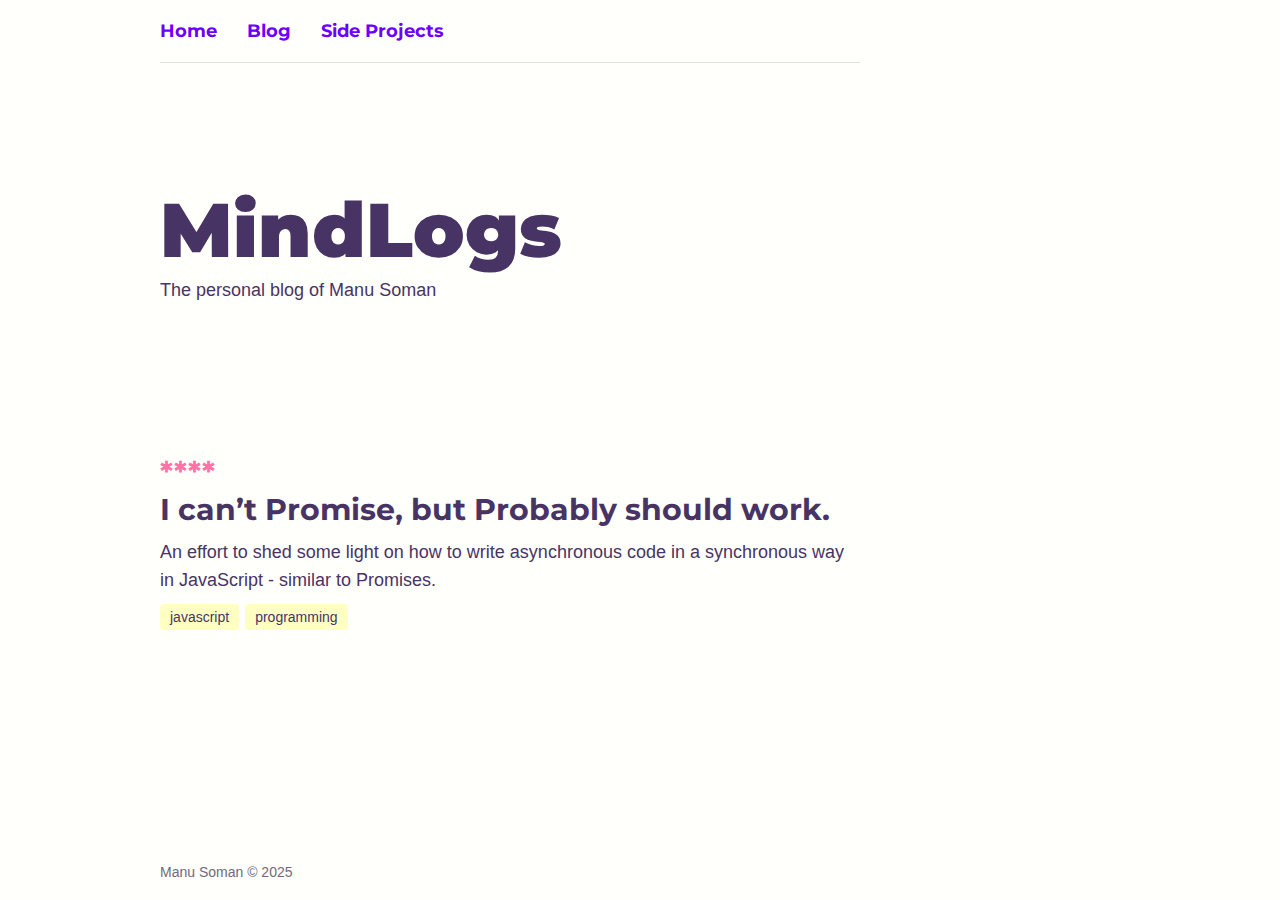
<file: index.html>
<!DOCTYPE html>
<html lang="en">
<head>
    <meta charset="UTF-8">
    <meta name="viewport" content="width=device-width, initial-scale=1">
    <title>MindLogs</title>
    <link rel="shortcut icon" type="image/x-icon" href="res/favicon.svg" />
    <link rel="stylesheet" href="styles/common.css">
    <link rel="stylesheet" href="styles/index.css">
    <link rel="preconnect" href="https://fonts.gstatic.com">
    <link href="https://fonts.googleapis.com/css2?family=Montserrat:wght@700;900&display=swap" rel="stylesheet"> 
</head>
<body>

<header>
    <div class="main_frame">
        <ul id="topNav" class="no_bullet horizontal">
            <li>
                <a href="https://manusoman.github.io" class="textLink">Home</a>
            </li><li>
                <a href="https://manusoman.github.io/MindLogs" class="textLink">Blog</a>
            </li><li>
                <a href="https://manusoman.github.io/projects" class="textLink">Side Projects</a>
            </li>
        </ul>

        <h1>MindLogs</h1>
        <p>The personal blog of Manu Soman</p>
    </div>
</header>

<main>
    <div class="main_frame">
        <ul class="no_bullet" id="articles">
            <li>
                <a class="noDefaults" href="I-cant-Promise-but-Probably-should-work">
                    <h2>I can’t Promise, but Probably should work.</h2>
                    <p>An effort to shed some light on how to write asynchronous code in a synchronous way in JavaScript - similar to Promises.</p>
                    <ul class="no_bullet horizontal tags">
                        <li>javascript</li><li>programming</li>
                    </ul>
                </a>
            </li>
        </ul>
    </div>
</main>

<footer>
    <div class="main_frame">
        <span id="copyright"></span>
    </div>
</footer>

<script src="src/index.js"></script>
</body>
</html>
</file>
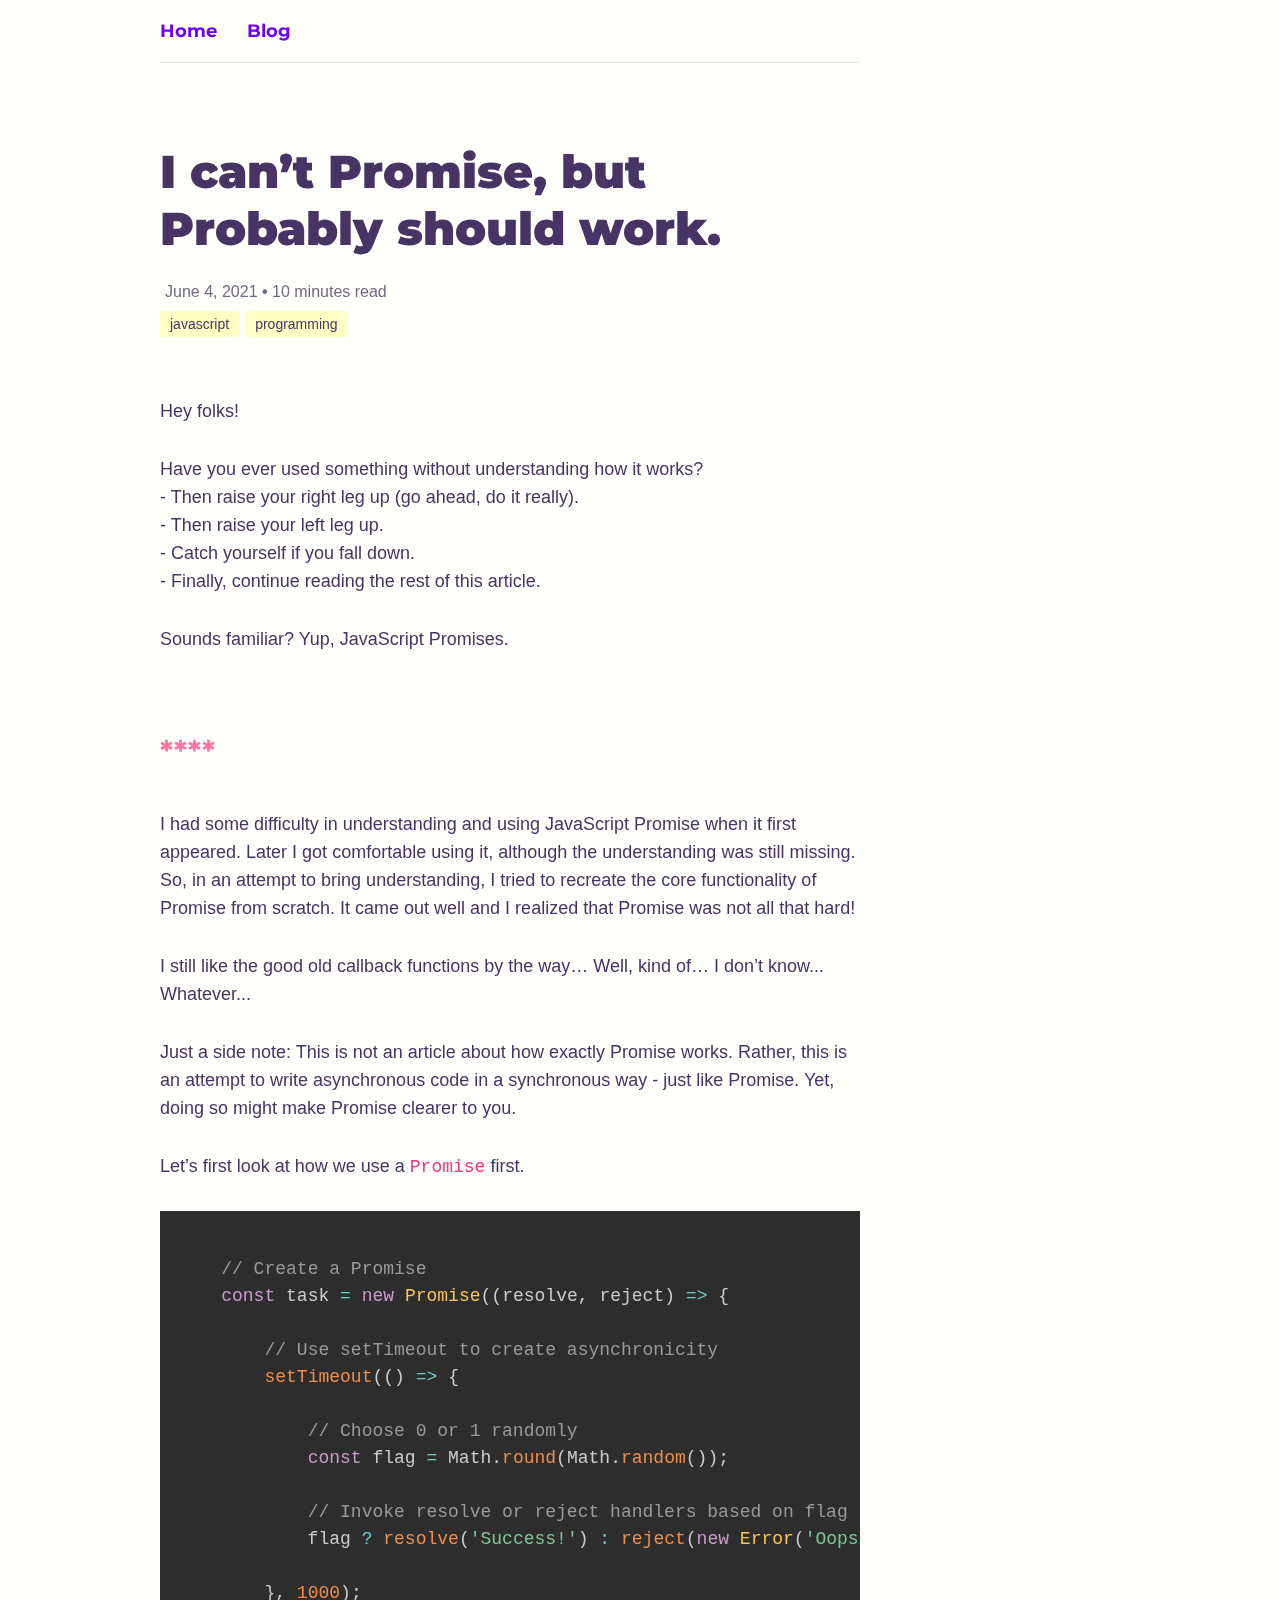
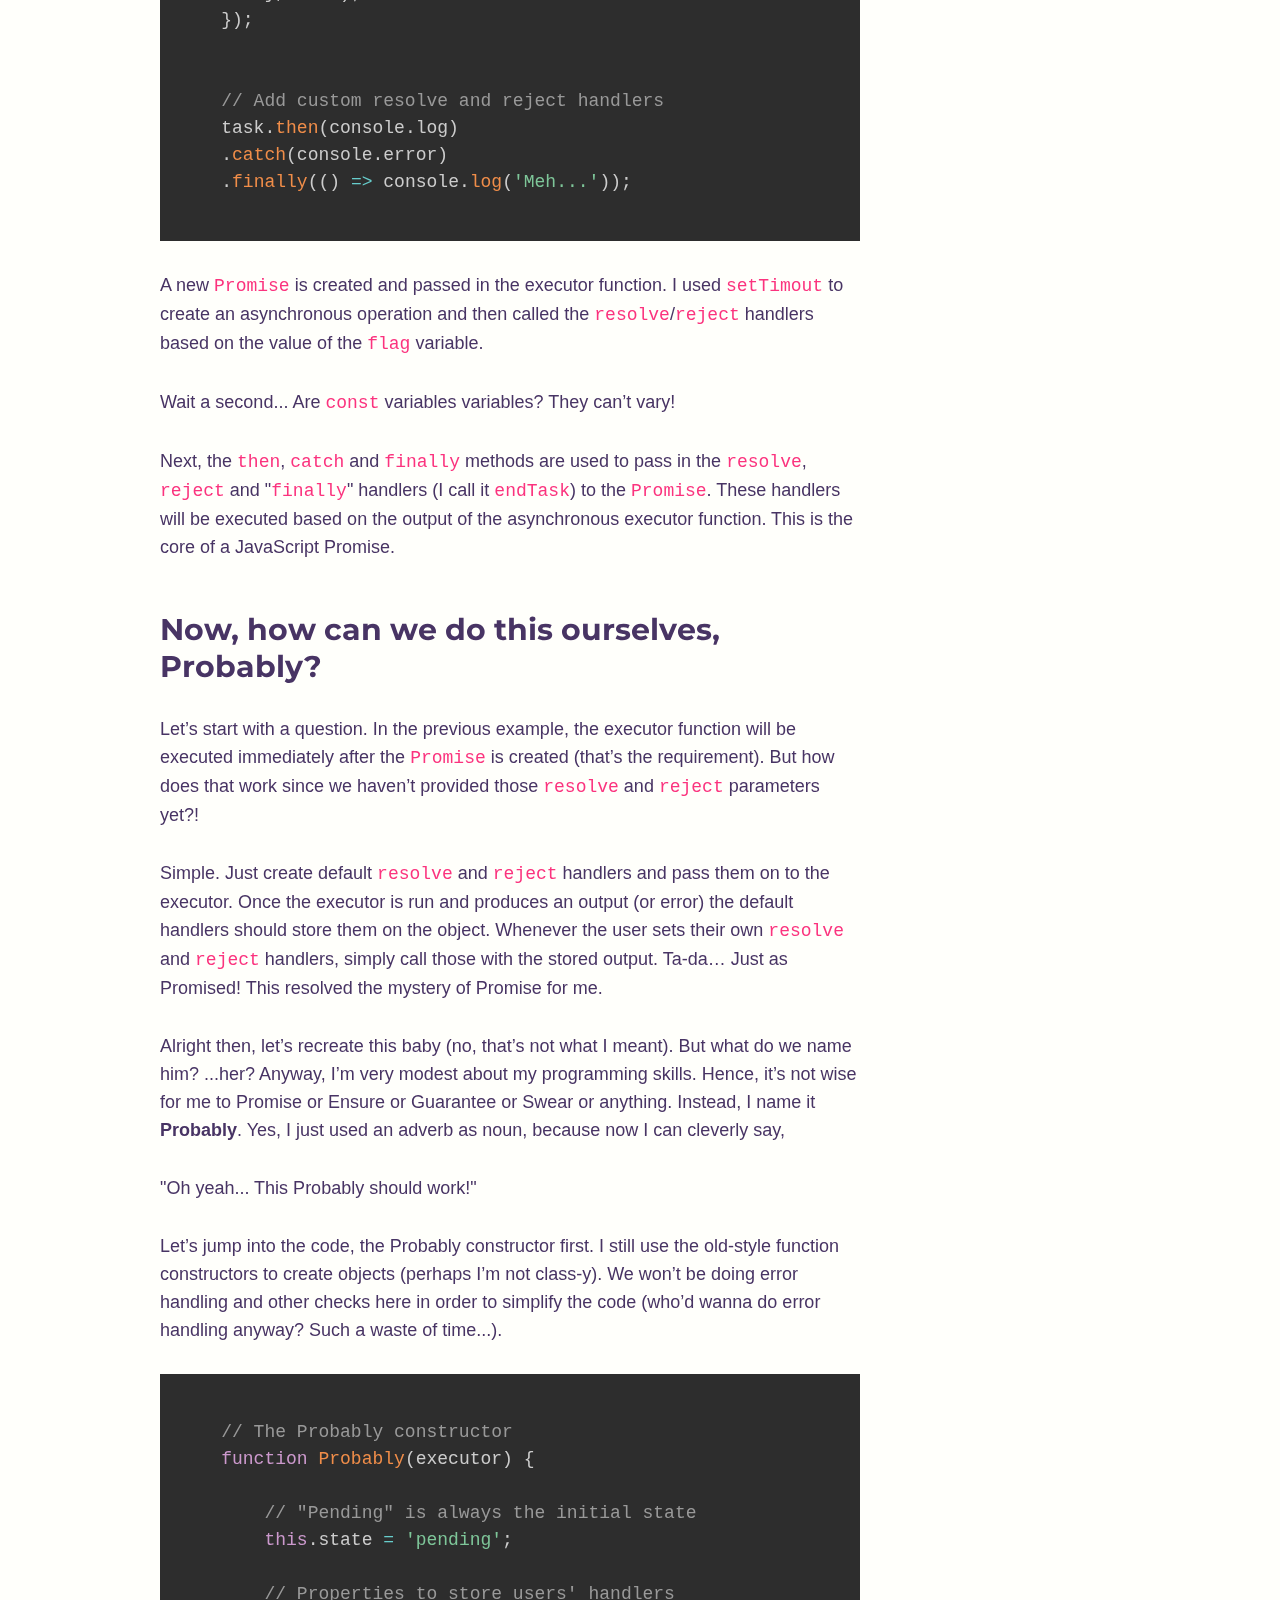
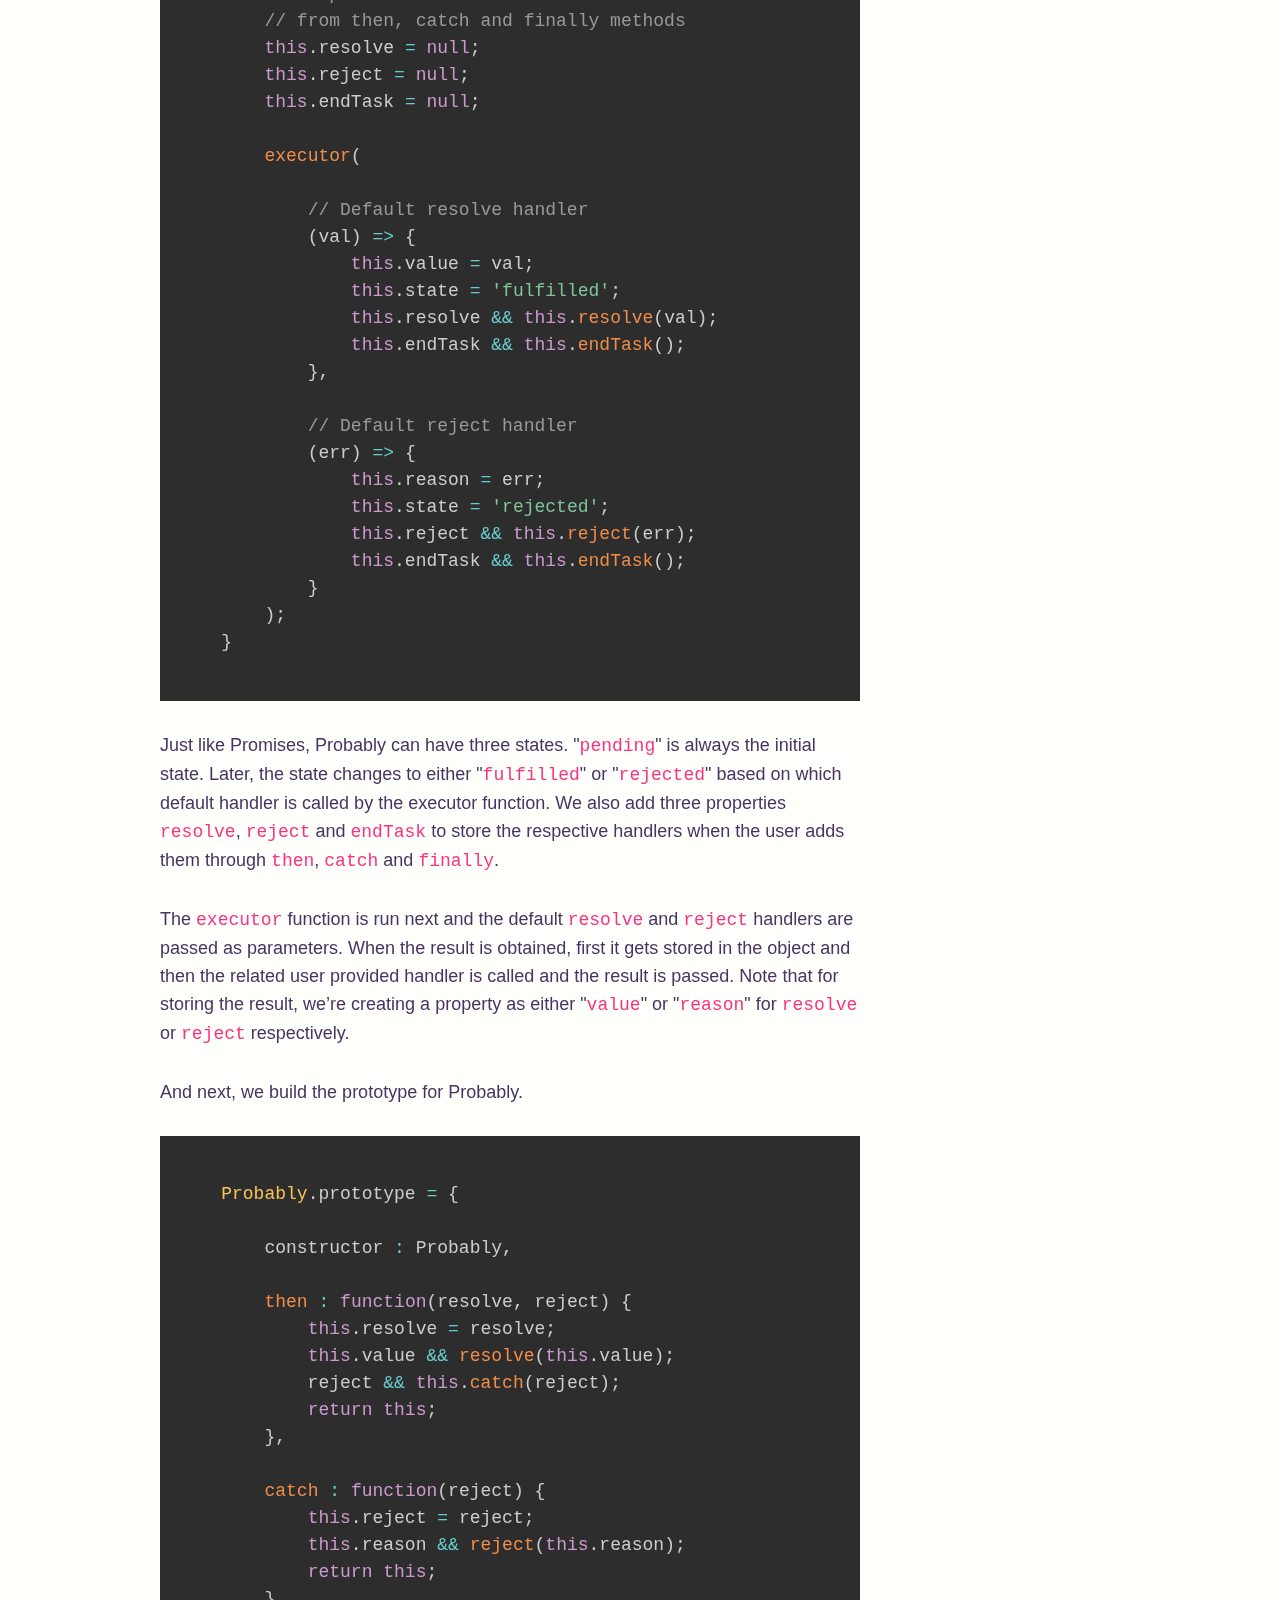
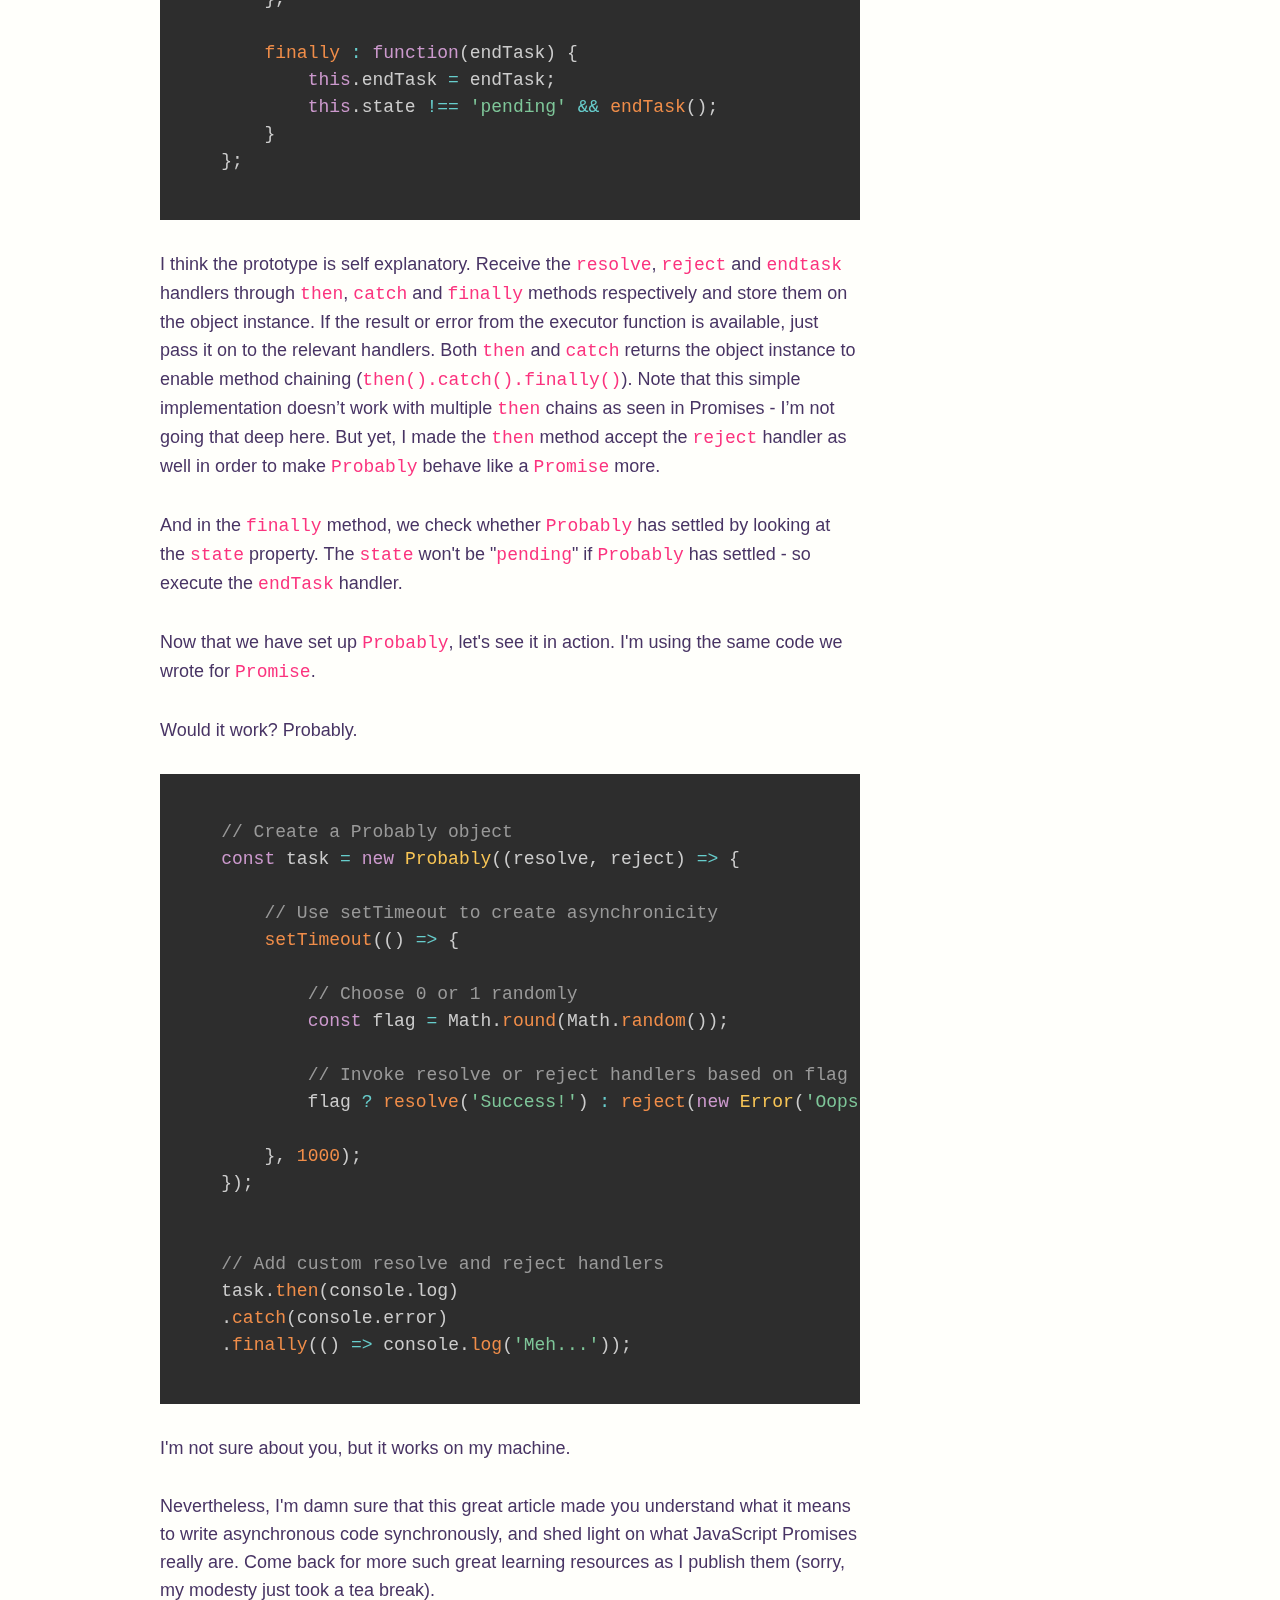
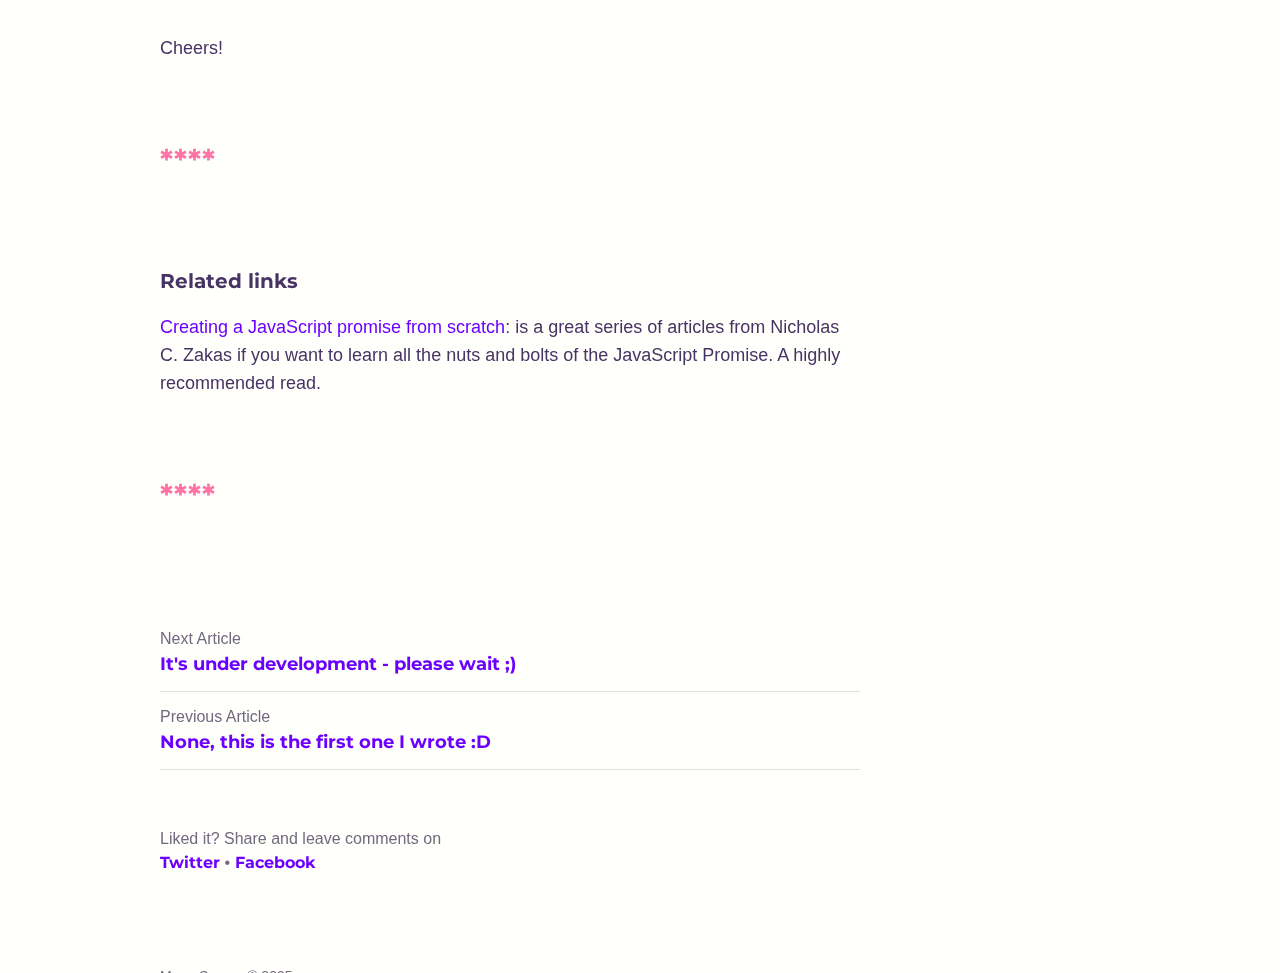
<file: I-cant-Promise-but-Probably-should-work/index.html>
<!DOCTYPE html>
<html lang="en">
<head>
    <meta charset="UTF-8">
    <meta name="viewport" content="width=device-width, initial-scale=1">
    
    <title>I can’t Promise, but Probably should work.</title>
    <meta name="title" content="I can’t Promise, but Probably should work.">
    <meta name="description" content="An effort to shed some light on how to write asynchronous code in a synchronous way in JavaScript - similar to Promises.">

    <meta property="twitter:card" content="summary_large_image">
    <meta property="twitter:url" content="https://manusoman.github.io/MindLogs/I-cant-Promise-but-Probably-should-work/">
    <meta property="twitter:title" content="I can’t Promise, but Probably should work.">
    <meta property="twitter:description" content="An effort to shed some light on how to write asynchronous code in a synchronous way in JavaScript - similar to Promises.">
    <meta property="twitter:image" content="https://manusoman.github.io/MindLogs/I-cant-Promise-but-Probably-should-work/res/featureImg.jpg">
    
    <meta property="og:type" content="article">
    <meta property="og:title" content="I can’t Promise, but Probably should work.">
    <meta property="og:url" content="https://manusoman.github.io/MindLogs/I-cant-Promise-but-Probably-should-work/">
    <meta property="og:image" content="https://manusoman.github.io/MindLogs/I-cant-Promise-but-Probably-should-work/res/featureImg.jpg">
    <meta property="og:description" content="An effort to shed some light on how to write asynchronous code in a synchronous way in JavaScript - similar to Promises.">
    <meta property="article:author" content="Manu Soman">
    <meta property="article:published_time" content="2021-06-04">
    <meta property="article:section" content="Technology">
    <meta property="article:tag" content="promise">
    <meta property="article:tag" content="javascript">
    <meta property="article:tag" content="programming">
    
    <link rel="shortcut icon" type="image/x-icon" href="../res/favicon.svg" />
    <link rel="stylesheet" href="../styles/common.css">
    <link rel="stylesheet" href="../styles/article.css">
    <link rel="preconnect" href="https://fonts.gstatic.com">
    <link rel="stylesheet" href="https://fonts.googleapis.com/css2?family=Montserrat:wght@700;900&display=swap">
    <link rel="stylesheet" href="../styles/prism.css">
</head>
<body>

<header>
    <div class="main_frame">
        <ul id="topNav" class="no_bullet horizontal">
            <li>
                <a href="https://manusoman.github.io" class="textLink">Home</a>
            </li><li>
                <a href="https://manusoman.github.io/MindLogs" class="textLink">Blog</a>
            </li>
        </ul>
    </div>
</header>

<main>
    <div class="main_frame">
        <article>
            <section class="heading">
                <h1>I can’t Promise, but Probably should work.</h1>
                <span id="time_n_read"><time>June 4, 2021</time><strong> • </strong><time>10 minutes read</time></span>
                <ul class="no_bullet horizontal tags">
                    <li>javascript</li><li>programming</li>
                </ul>
            </section>

            <section class="body">
                <p>Hey folks!</p>
                <p>Have you ever used something without understanding how it works?<br>
                    - Then raise your right leg up (go ahead, do it really).<br>
                    - Then raise your left leg up.<br>
                    - Catch yourself if you fall down.<br>
                    - Finally, continue reading the rest of this article.</p>
                <p>Sounds familiar? Yup, JavaScript Promises.</p>
                <hr>
                <p>I had some difficulty in understanding and using JavaScript Promise when it first appeared. Later I got comfortable using it, although the understanding was still missing. So, in an attempt to bring understanding, I tried to recreate the core functionality of Promise from scratch. It came out well and I realized that Promise was not all that hard!</p>
                <p>I still like the good old callback functions by the way… Well, kind of… I don’t know... Whatever...</p>
                <p>Just a side note: This is not an article about how exactly Promise works. Rather, this is an attempt to write asynchronous code in a synchronous way - just like Promise. Yet, doing so might make Promise clearer to you.</p>
                <p>Let’s first look at how we use a <span class="codeWord">Promise</span> first.</p>

<div class="code"><pre><code class="language-javascript">
    // Create a Promise
    const task = new Promise((resolve, reject) => {

        // Use setTimeout to create asynchronicity
        setTimeout(() => {

            // Choose 0 or 1 randomly
            const flag = Math.round(Math.random());

            // Invoke resolve or reject handlers based on flag
            flag ? resolve('Success!') : reject(new Error('Oops!'));

        }, 1000);
    });


    // Add custom resolve and reject handlers
    task.then(console.log)
    .catch(console.error)
    .finally(() => console.log('Meh...'));

</code></pre></div>

                <p>A new <span class="codeWord">Promise</span> is created and passed in the executor function. I used <span class="codeWord">setTimout</span> to create an asynchronous operation and then called the <span class="codeWord">resolve</span>/<span class="codeWord">reject</span> handlers based on the value of the <span class="codeWord">flag</span> variable.</p>
                <p> Wait a second... Are <span class="codeWord">const</span> variables variables? They can’t vary!</p>
                <p>Next, the <span class="codeWord">then</span>, <span class="codeWord">catch</span> and <span class="codeWord">finally</span> methods are used to pass in the <span class="codeWord">resolve</span>, <span class="codeWord">reject</span> and "<span class="codeWord">finally</span>" handlers (I call it <span class="codeWord">endTask</span>) to the <span class="codeWord">Promise</span>. These handlers will be executed based on the output of the asynchronous executor function. This is the core of a JavaScript Promise.</p>
                <h2>Now, how can we do this ourselves, Probably?</h2>
                <p>Let’s start with a question. In the previous example, the executor function will be executed immediately after the <span class="codeWord">Promise</span> is created (that’s the requirement). But how does that work since we haven’t provided those <span class="codeWord">resolve</span> and <span class="codeWord">reject</span> parameters yet?!</p>
                <p>Simple. Just create default <span class="codeWord">resolve</span> and <span class="codeWord">reject</span> handlers and pass them on to the executor. Once the executor is run and produces an output (or error) the default handlers should store them on the object. Whenever the user sets their own <span class="codeWord">resolve</span> and <span class="codeWord">reject</span> handlers, simply call those with the stored output. Ta-da… Just as Promised! This resolved the mystery of Promise for me.</p>
                <p>Alright then, let’s recreate this baby (no, that’s not what I meant). But what do we name him? ...her? Anyway, I’m very modest about my programming skills. Hence, it’s not wise for me to Promise or Ensure or Guarantee or Swear or anything. Instead, I name it <strong>Probably</strong>. Yes, I just used an adverb as noun, because now I can cleverly say,</p>
                <p>"Oh yeah... This Probably should work!"</p>
                <p>Let’s jump into the code, the Probably constructor first. I still use the old-style function constructors to create objects (perhaps I’m not class-y). We won’t be doing error handling and other checks here in order to simplify the code (who’d wanna do error handling anyway? Such a waste of time...).</p>
                
<div class="code"><pre><code class="language-javascript">
    // The Probably constructor
    function Probably(executor) {
    
        // "Pending" is always the initial state
        this.state = 'pending';
    
        // Properties to store users' handlers
        // from then, catch and finally methods
        this.resolve = null;
        this.reject = null;
        this.endTask = null;
    
        executor(

            // Default resolve handler
            (val) => {
                this.value = val;
                this.state = 'fulfilled';
                this.resolve && this.resolve(val);
                this.endTask && this.endTask();
            },

            // Default reject handler
            (err) => {
                this.reason = err;
                this.state = 'rejected';
                this.reject && this.reject(err);
                this.endTask && this.endTask();
            }
        );
    }

</code></pre></div>

                <p>Just like Promises, Probably can have three states. "<span class="codeWord">pending</span>" is always the initial state. Later, the state changes to either "<span class="codeWord">fulfilled</span>" or "<span class="codeWord">rejected</span>" based on which default handler is called by the executor function. We also add three properties <span class="codeWord">resolve</span>, <span class="codeWord">reject</span> and <span class="codeWord">endTask</span> to store the respective handlers when the user adds them through <span class="codeWord">then</span>, <span class="codeWord">catch</span> and <span class="codeWord">finally</span>.</p>
                <p>The <span class="codeWord">executor</span> function is run next and the default <span class="codeWord">resolve</span> and <span class="codeWord">reject</span> handlers are passed as parameters. When the result is obtained, first it gets stored in the object and then the related user provided handler is called and the result is passed. Note that for storing the result, we’re creating a property as either "<span class="codeWord">value</span>" or "<span class="codeWord">reason</span>"  for <span class="codeWord">resolve</span> or <span class="codeWord">reject</span> respectively.</p>
                <p>And next, we build the prototype for Probably.</p>

<div class="code"><pre><code class="language-javascript">
    Probably.prototype = {

        constructor : Probably,
    
        then : function(resolve, reject) {
            this.resolve = resolve;    
            this.value && resolve(this.value);    
            reject && this.catch(reject);
            return this;
        },
    
        catch : function(reject) {
            this.reject = reject;    
            this.reason && reject(this.reason);    
            return this;
        },
    
        finally : function(endTask) {
            this.endTask = endTask;
            this.state !== 'pending' && endTask();
        }
    };

</code></pre></div>

                <p>I think the prototype is self explanatory. Receive the <span class="codeWord">resolve</span>, <span class="codeWord">reject</span> and <span class="codeWord">endtask</span> handlers through <span class="codeWord">then</span>, <span class="codeWord">catch</span> and <span class="codeWord">finally</span> methods respectively and store them on the object instance. If the result or error from the executor function is available, just pass it on to the relevant handlers. Both <span class="codeWord">then</span> and <span class="codeWord">catch</span> returns the object instance to enable method chaining (<span class="codeWord">then().catch().finally()</span>). Note that this simple implementation doesn’t work with multiple <span class="codeWord">then</span> chains as seen in Promises - I’m not going that deep here. But yet, I made the <span class="codeWord">then</span> method accept the <span class="codeWord">reject</span> handler as well in order to make <span class="codeWord">Probably</span> behave like a <span class="codeWord">Promise</span> more.</p>
                <p>And in the <span class="codeWord">finally</span> method, we check whether <span class="codeWord">Probably</span> has settled by looking at the <span class="codeWord">state</span> property. The <span class="codeWord">state</span> won't be "<span class="codeWord">pending</span>" if <span class="codeWord">Probably</span> has settled - so execute the <span class="codeWord">endTask</span> handler.</p>
                <p>Now that we have set up <span class="codeWord">Probably</span>, let's see it in action. I'm using the same code we wrote for <span class="codeWord">Promise</span>.</p>
                <p> Would it work? Probably.</p>

<div class="code"><pre><code class="language-javascript">
    // Create a Probably object
    const task = new Probably((resolve, reject) => {

        // Use setTimeout to create asynchronicity
        setTimeout(() => {

            // Choose 0 or 1 randomly
            const flag = Math.round(Math.random());

            // Invoke resolve or reject handlers based on flag
            flag ? resolve('Success!') : reject(new Error('Oops!'));

        }, 1000);
    });


    // Add custom resolve and reject handlers
    task.then(console.log)
    .catch(console.error)
    .finally(() => console.log('Meh...'));

</code></pre></div>

                <p>I'm not sure about you, but it works on my machine.</p>
                <p>Nevertheless, I'm damn sure that this great article made you understand what it means to write asynchronous code synchronously, and shed light on what JavaScript Promises really are. Come back for more such great learning resources as I publish them (sorry, my modesty just took a tea break).</p>
                <p>Cheers!</p>
                <hr>
                <h3>Related links</h3>
                <p><a class="textLink" href="https://humanwhocodes.com/blog/2020/09/creating-javascript-promise-from-scratch-constructor/">Creating a JavaScript promise from scratch</a>: is a great series of articles from Nicholas C. Zakas if you want to learn all the nuts and bolts of the JavaScript Promise. A highly recommended read.</p>
                <hr>
            </section>
        </article>

        <section id="nextPrevNav">
            <div>
                <span>Next Article</span>
                <a class="nextLink textLink" href="">It's under development - please wait ;)</a>
            </div>
            <div>
                <span>Previous Article</span>
                <a class="prevLink textLink" href="">None, this is the first one I wrote :D</a>
            </div>
        </section>

        <section id="comments">
            <div>
                <span>Liked it? Share and leave comments on</span>
                <span id="social_share"><a class="nextLink textLink" href="https://twitter.com/manu_221b/status/1401463250479423491">Twitter</a> • <a class="nextLink textLink" href="https://www.facebook.com/manu221b/posts/3951267711588375">Facebook</a></span>
            </div>
        </section>
    </div>
</main>

<footer>
    <div class="main_frame">
        <span id="copyright"></span>
    </div>
</footer>

<script type="text/javascript" src="../src/index.js"></script>
<script type="text/javascript" src="../src/prism.js"></script>
</body>
</html>
</file>
<file: styles/common.css>
:root {
    --primary: #483464;
    --dark: #483464;
    --grey: #726880;
    --bg: #fffffb;
    --highLight: #deffa2;
    --flash: #fb337e;
    --flash_light: #ff73a7;
    --link: #a750ff;
    --tagColor: #48346480;
    --tagBG: #ffffc3;
    --linkColor: #6c00ff;
}

* {
  margin: 0px;
  padding: 0px;
  border: none;
  box-sizing: border-box;
}

html {
  height: 100%;
  font-family: arial, sans-serif;
  font-size: 18px;
}

body {
  min-height: 100%;
  background-color: var(--bg);
}

ul.no_bullet {
  list-style: none;
}

.horizontal > li {
  display: inline-block;
}

a {
  text-decoration: none;
}

h1, h2, h3 {
  font-family: 'Montserrat', sans-serif;
}

h1, h2, h3, p {
  color: var(--dark);
}

#topNav {
  padding: 20px 0px;
  border-bottom: 1px solid #e0e0e0;  
}

#topNav > li {
  margin-right: 30px;
}

#topNav a {
  font-family: 'Montserrat', sans-serif;
  font-weight: 700;
}

.textLink {
  color: var(--linkColor);
}

.tags > li {
  padding: 5px 10px;
  font-size: 14px;
  border-radius: 4px;
  color: var(--dark);
  background-color: var(--tagBG);
}

.tags > li + li {
  margin-left: 6px;
}

footer {
  position: sticky;
  margin-top: 76px;
  padding: 20px 0px;
  top: 100%;
  font-family: arial, sans-serif;
  font-size: 14px;
  color: var(--dark);
}

#copyright {
  color: var(--grey);
}
</file>
<file: styles/index.css>
header {
  padding-bottom: 150px;
}

h1 {
  font-size: 76px;
  font-weight: 900;
}

h2 {
  margin-bottom: 10px;
  font-size: 30px;
  font-weight: 700;
}

p {
  line-height: 28px;
}

.main_frame {
  padding-left: 160px;
  width: 100%;
  max-width: 860px;
}

@media screen and (max-width: 900px) {
  .main_frame {
    padding: 0px 100px;
  }
}

@media screen and (max-width: 700px) {
  .main_frame {
    padding: 0px 30px;
  }
}

#topNav {
  margin-bottom: 120px;
}

#articles > li {
  margin-bottom: 50px;
}

#articles > li:before {
  content: "****";
  font-family: 'Montserrat', sans-serif;
  font-size: 30px;
  font-weight: 700;
  color: var(--flash_light);
}

.tags {
  margin-top: 10px;
}

.tags > li {
  padding: 5px 10px;
  font-size: 14px;
  border-radius: 4px;
  color: var(--dark);
  background-color: var(--tagBG);
}

.tags > li + li {
  margin-left: 6px;
}
</file>
<file: styles/article.css>
h1 {
  margin-bottom: 26px;
  font-size: 46px;
  font-weight: 900;
}

h2 {
  margin: 50px 0px 30px 0px;
  font-size: 30px;
  font-weight: 700;
}

h3 {
  margin: 50px 0px 20px 0px;
  font-size: 20px;
  font-weight: 700;
}

p {
  margin-bottom: 30px;
  line-height: 28px;
}

hr:before {
  display: block;
  margin: 50px 0px 40px 0px;
  content: "****";
  font-family: 'Montserrat', sans-serif;
  font-size: 30px;
  font-weight: 700;
  color: var(--flash_light);
}

article {
  margin-top: 80px;
}

.main_frame {
  padding-left: 160px;
  width: 100%;
  max-width: 860px;
}

.heading {
  margin-bottom: 60px;
}

.highLight {
  padding: 0px 3px;
  background-color: var(--highLight);
}

.codeWord {
  font-family: 'consolas', monospace;
  color: var(--flash);
}

.code {
  margin: 30px 0px;
}

@media screen and (max-width: 900px) {
  .main_frame {
    padding: 0px 100px;
  }
}

@media screen and (max-width: 700px) {
  .main_frame {
    padding: 0px 30px;
  }
}

#time_n_read {
  margin: 0px 0px 10px 5px;
  display: block;
  font-size: 16px;
  color: var(--grey);
}

#nextPrevNav, #comments {
  margin: 60px 0px;
}

#nextPrevNav > div {
  padding: 16px 0px;
  border-bottom: 1px solid #e0e0e0;  
}

#nextPrevNav > div > span,
#comments > div > span {
  display: block;
  margin-bottom: 5px;
  font-size: 16px;
  color: var(--grey);
}

#nextPrevNav > div > a {
  display: block;
  font-family: 'Montserrat', sans-serif;
  font-weight: 700;
}

#comments > div > span > a {
  font-family: 'Montserrat', sans-serif;
  font-weight: 700;
}
</file>
<file: styles/prism.css>
/* PrismJS 1.23.0
https://prismjs.com/download.html#themes=prism-tomorrow&languages=markup+css+clike+javascript+python */
/**
 * prism.js tomorrow night eighties for JavaScript, CoffeeScript, CSS and HTML
 * Based on https://github.com/chriskempson/tomorrow-theme
 * @author Rose Pritchard
 */

code[class*="language-"],
pre[class*="language-"] {
	color: #ccc;
	background: none;
	font-family: Consolas, Monaco, 'Andale Mono', 'Ubuntu Mono', monospace;
	font-size: 1em;
	text-align: left;
	white-space: pre;
	word-spacing: normal;
	word-break: normal;
	word-wrap: normal;
	line-height: 1.5;

	-moz-tab-size: 4;
	-o-tab-size: 4;
	tab-size: 4;

	-webkit-hyphens: none;
	-moz-hyphens: none;
	-ms-hyphens: none;
	hyphens: none;

}

/* Code blocks */
pre[class*="language-"] {
	padding: 1em;
	margin: .5em 0;
	overflow: auto;
}

:not(pre) > code[class*="language-"],
pre[class*="language-"] {
	background: #2d2d2d;
}

/* Inline code */
:not(pre) > code[class*="language-"] {
	padding: .1em;
	border-radius: .3em;
	white-space: normal;
}

.token.comment,
.token.block-comment,
.token.prolog,
.token.doctype,
.token.cdata {
	color: #999;
}

.token.punctuation {
	color: #ccc;
}

.token.tag,
.token.attr-name,
.token.namespace,
.token.deleted {
	color: #e2777a;
}

.token.function-name {
	color: #6196cc;
}

.token.boolean,
.token.number,
.token.function {
	color: #f08d49;
}

.token.property,
.token.class-name,
.token.constant,
.token.symbol {
	color: #f8c555;
}

.token.selector,
.token.important,
.token.atrule,
.token.keyword,
.token.builtin {
	color: #cc99cd;
}

.token.string,
.token.char,
.token.attr-value,
.token.regex,
.token.variable {
	color: #7ec699;
}

.token.operator,
.token.entity,
.token.url {
	color: #67cdcc;
}

.token.important,
.token.bold {
	font-weight: bold;
}
.token.italic {
	font-style: italic;
}

.token.entity {
	cursor: help;
}

.token.inserted {
	color: green;
}
</file>
